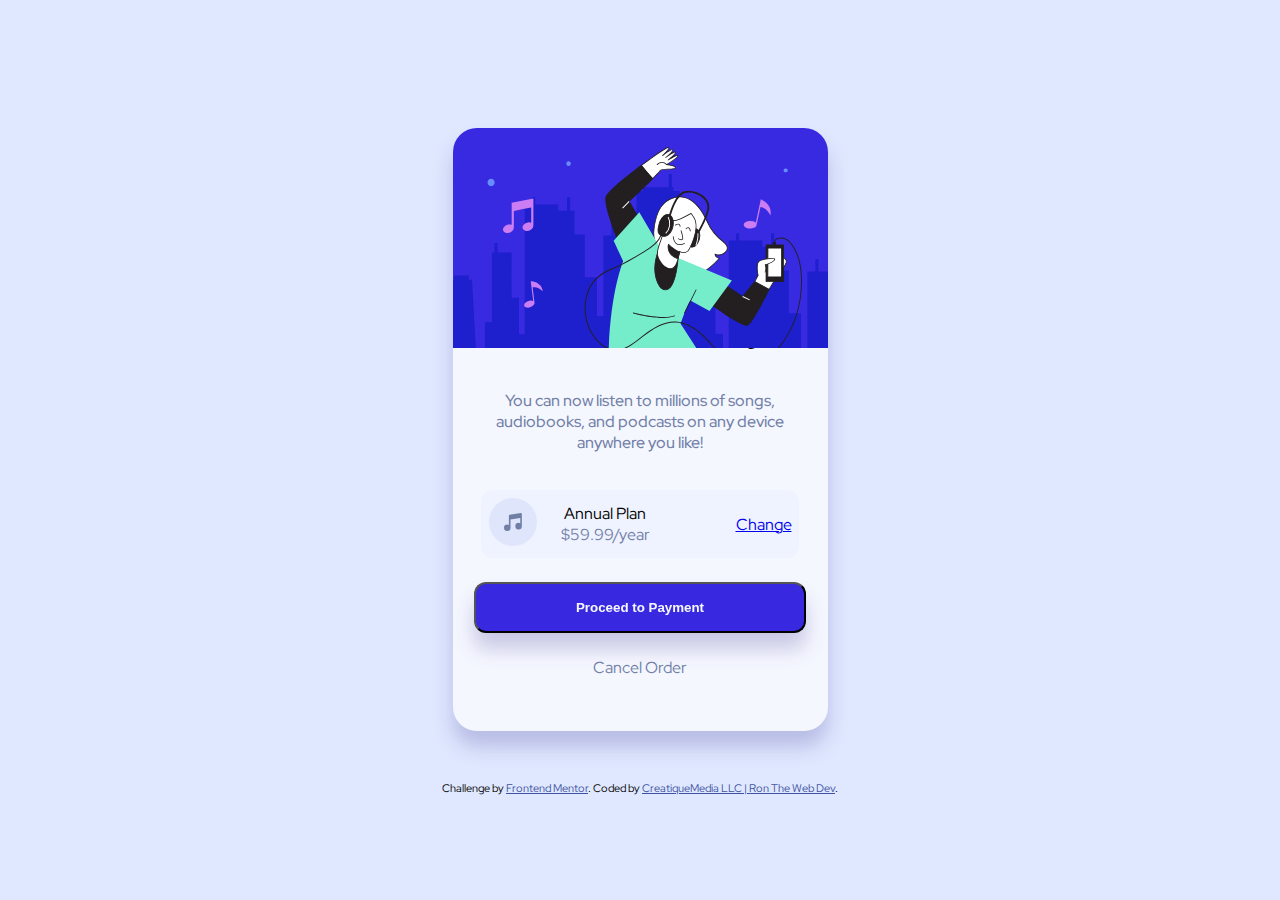
<file: CM-STG-Post-0006-20220927-Order Summary-Component/index.html>
<!DOCTYPE html>
<html lang="en">
  <head>
    <meta charset="UTF-8" />
    <meta name="viewport" content="width=device-width, initial-scale=1.0" />
    <!-- displays site properly based on user's device -->

    <link
      rel="icon"
      type="image/png"
      sizes="32x32"
      href="./images/favicon-32x32.png"
    />
    <link rel="stylesheet" href="./css/main.css" />
    <link rel="preconnect" href="https://fonts.googleapis.com" />
    <link rel="preconnect" href="https://fonts.gstatic.com" crossorigin />
    <link
      href="https://fonts.googleapis.com/css2?family=Red+Hat+Display:ital,wght@0,700;0,900;1,500&display=swap"
      rel="stylesheet"
    />

    <title>
      CreatiqueMedia LLC | Ron The Web Dev | Post-0006-20220927 - Order Summary
      Card
    </title>
  </head>
  <body>
    <div class="card--container">
      <section class="card--sec--1">
        <svg
          class="card--sec--1--hero"
          xmlns="http://www.w3.org/2000/svg"
          xmlns:xlink="http://www.w3.org/1999/xlink"
          width="450"
          height="220"
        >
          <defs><path id="a" d="M0 0h450v220H0z" /></defs>
          <g fill="none" fill-rule="evenodd">
            <mask id="b" fill="#fff"><use xlink:href="#a" /></mask>
            <use fill="#382AE1" xlink:href="#a" />
            <path
              fill="#1E1FCD"
              fill-rule="nonzero"
              d="M218.812 46v13.368h1.685v3.623h6.303v77.983l12.758 6.699v-12.891h3.046v14.545l2.984 1.543v112.908L31.9 266.214v-72.237h7.013V124.52h2.548v-9.55h3.045v9.55h14.15l-.001.014v.196c-.01 2.072-.088 19.036-.094 31.525v3.018c.003 5.998.028 10.37.094 10.445.066.075.784.104 1.747.108h.5c2.152-.008 5.071-.108 5.071-.108v36.439h5.786V76.399h7.379v-7.156h3.045V76.4h23.111v6.395h8.79v-13.55h3.045v13.55h4.314v23.771h10.353v42.63h12.18v38.692h6.384v-80.419h8.04V95.156h3.044v12.312h22.117V63.022h6.455v-3.654h25.75V46h3.046zM15.842 147.489v4.151h3.198L25.475 265.9H-8l6.445-114.259H.962v-4.151h14.88z"
              mask="url(#b)"
            />
            <path
              fill="#1E1FCD"
              fill-rule="nonzero"
              d="M422.812 82v13.368h1.685v3.623h6.303v77.983l12.758 6.699v-12.891h3.046v14.545l2.984 1.543v112.908L235.9 302.214v-72.237h7.013V160.52h2.548v-9.55h3.045v9.55h14.15l-.001.014v.196c-.01 2.072-.088 19.036-.094 31.525v3.018c.003 5.998.028 10.37.094 10.445.066.075.784.104 1.747.108h.5c2.152-.008 5.071-.108 5.071-.108v36.439h5.786V112.399h7.379v-7.156h3.045v7.156h23.111v6.395h8.79v-13.55h3.045v13.55h4.314v23.771h10.353v42.63h12.18v38.692h6.384v-80.419h8.04v-12.312h3.044v12.312h22.117V99.022h6.455v-3.654h25.75V82h3.046zm-202.97 101.489v4.151h3.198l6.435 114.259H196l6.445-114.259h2.517v-4.151h14.88z"
              mask="url(#b)"
            />
            <g fill-rule="nonzero" mask="url(#b)">
              <path
                fill="#FFF"
                d="M224.743 27.894c-.147-2.117-9.625 4.042-9.625 4.042s8.029-6.159 7.34-7.698c-.688-1.54-9.734 5.196-9.734 5.196s8.257-6.351 6.982-7.707c-1.275-1.357-10.093 5.782-10.093 5.782s8.992-7.9 5.56-8.092c-1.541-.082-13.643 8.138-26.754 18.008 3.67 4.582 7.34 9.008 11.304 13.288 4.202-4.344 7.514-7.799 7.964-8.376 1.348-1.732 14.744-.577 14.799-2.694.055-2.117-8.826-3.08-8.826-3.08s11.23-6.552 11.083-8.669z"
              />
              <path
                fill="#231F20"
                d="M199.667 51.125a.404.404 0 01-.302-.128c-3.524-3.812-7.12-8.037-11.332-13.316a.421.421 0 01-.091-.311.458.458 0 01.165-.284c9.698-7.332 24.837-18.081 27.002-18.081.485-.046.942.234 1.12.687.293.825-.734 2.346-2.083 3.877 2.514-1.677 5.028-2.97 5.817-2.126.186.2.273.471.238.742-.064.751-.917 1.833-2.055 3.033 1.725-1.017 3.34-1.787 4.083-1.594a.77.77 0 01.55.43c.45.963-1.275 2.924-3.284 4.766 2.156-1.155 4.34-2.09 5.175-1.668a.834.834 0 01.468.715c.137 1.98-7.157 6.561-10.286 8.43 2.863.395 8.01 1.375 7.964 3.355 0 1.439-3.037 1.677-7.945 1.933-2.863.156-6.423.349-6.937 1.008-.514.66-3.028 3.281-7.991 8.413a.45.45 0 01-.276.12zM188.96 37.498c3.955 4.949 7.34 8.972 10.717 12.6 5.817-6.01 7.34-7.679 7.624-8.018.697-.916 3.322-1.1 7.551-1.329 2.496-.137 7.139-.384 7.157-1.118 0-1.072-4.367-2.208-8.45-2.657a.413.413 0 01-.358-.33.421.421 0 01.192-.45c5.441-3.152 11.01-7.11 10.937-8.247-.569-.394-4.68 1.613-8.982 4.408a.422.422 0 01-.477-.687c4.138-3.171 7.496-6.534 7.184-7.194-.615-.303-4.799 2.144-9.093 5.36a.422.422 0 01-.514-.668c2.634-2.034 6.845-5.728 6.955-6.983v-.1c-.514-.57-5.074 2.208-9.551 5.818a.432.432 0 01-.587-.064.403.403 0 010-.577c3.202-2.823 6.477-6.415 6.184-7.23 0-.083-.211-.12-.376-.129-1.257-.064-11.543 6.653-26.113 17.595z"
              />
              <path
                fill="#231F20"
                d="M153.058 68.876c-2.698 8.514 13.597 47.837 13.597 47.837l20.186-24.917c-.45-.77-10.653-18.493-10.653-18.493s15.057-13.92 23.452-22.59c-3.945-4.28-7.67-8.743-11.304-13.288-16.111 12.133-33.792 26.76-35.278 31.451z"
              />
              <path
                fill="#231F20"
                d="M166.655 117.117h-.1a.394.394 0 01-.313-.248c-.67-1.604-16.322-39.543-13.606-48.103 1.532-4.83 19.268-19.52 35.443-31.653a.404.404 0 01.56.064c4.193 5.26 7.78 9.476 11.295 13.27.14.157.14.393 0 .55-7.735 7.991-21.287 20.583-23.241 22.388a54892.79 54892.79 0 0010.505 18.218c.09.14.09.32 0 .459l-20.185 24.908a.404.404 0 01-.358.147zm21.635-79.133c-15.23 11.473-33.379 26.393-34.865 31.011-2.44 7.698 11.258 41.853 13.322 46.93l19.617-24.166-10.506-18.255a.421.421 0 01.083-.504c.146-.137 14.827-13.746 23.176-22.296-3.376-3.666-6.826-7.716-10.827-12.72z"
              />
              <path
                fill="#FFF"
                d="M201.044 109.529c1.651 11.418 9.257 21.077 17.515 29.902 4.945 5.242 11.01 10.576 18.25 10.237 3.458-.174 6.706-1.66 9.725-3.345a73.677 73.677 0 0019.974-16.212 4.476 4.476 0 01-4.468-3.995 8.854 8.854 0 009.175-1.027c5.615-4.453 2.89-8.385-1.404-11.702a51.724 51.724 0 01-15.551-19.62c-5.359-11.97-16.002-27.96-31.765-24.313-15.157 3.5-19.268 17.082-21.36 30.553a31.9 31.9 0 00-.091 9.522z"
              />
              <path
                fill="#231F20"
                d="M236.13 150.098c-7.111 0-13.02-5.223-17.874-10.383-7.753-8.247-15.91-18.264-17.625-30.122a32.412 32.412 0 01.064-9.696c.918-5.773 2.376-13.169 5.835-19.162a23.56 23.56 0 0115.837-11.74c7.193-1.658 20.937-.678 32.25 24.551a51.119 51.119 0 0015.424 19.465c3.211 2.483 4.716 4.665 4.734 6.882 0 1.833-1.11 3.72-3.33 5.499a9.276 9.276 0 01-8.854 1.384 4.12 4.12 0 003.899 2.886.413.413 0 01.395.239.403.403 0 01-.065.449 73.292 73.292 0 01-20.084 16.358c-2.835 1.576-6.24 3.216-9.91 3.39h-.697zm-9.295-80.773c-1.439 0-2.873.164-4.276.486-14.89 3.446-18.91 16.55-21.038 30.242a31.616 31.616 0 00-.064 9.439c1.679 11.638 9.744 21.536 17.432 29.674 4.882 5.186 10.818 10.447 17.92 10.08 3.495-.165 6.789-1.76 9.542-3.29a72.532 72.532 0 0019.267-15.533 4.924 4.924 0 01-4.018-4.316.403.403 0 01.183-.376.395.395 0 01.413 0 8.431 8.431 0 008.707-.972c2.01-1.603 3.028-3.225 3.01-4.83 0-1.905-1.45-3.94-4.404-6.222a52.017 52.017 0 01-15.672-19.776c-9.074-20.308-19.662-24.606-27.002-24.606z"
              />
              <path
                fill="#FFF"
                d="M305.851 145.37c-.642 2.538-11.184 21.343-11.184 21.343l13.763 7.432s12.45-20.84 13.514-22.223c1.065-1.384 10.093-13.398 11.323-17.613 1.23-4.216-7.45-7.332-11.01-6.993-3.56.34-15.763 15.515-16.406 18.054z"
              />
              <path
                fill="#231F20"
                d="M308.411 174.567a.361.361 0 01-.193-.055l-13.762-7.432a.403.403 0 01-.202-.257.394.394 0 010-.32c3.67-6.48 10.634-19.246 11.139-21.234.679-2.694 13.02-18.044 16.744-18.328 2.707-.23 8.35 1.41 10.616 4.15a3.598 3.598 0 01.844 3.373c-1.312 4.582-11.295 17.632-11.386 17.76-1.046 1.348-13.369 21.994-13.497 22.178a.395.395 0 01-.303.165zm-13.166-8.028l13.02 7.047c1.678-2.813 12.33-20.62 13.33-21.92 2.102-2.75 10.149-13.637 11.25-17.477a2.747 2.747 0 00-.689-2.611c-2.064-2.502-7.431-4.06-9.89-3.85-3.358.294-15.451 15.58-16.011 17.742-.606 2.392-9.487 18.347-11.01 21.069z"
              />
              <path
                fill="#231F20"
                d="M301.897 153.498l-12.295 14.975-26.516-17.751-11.295 21.004s37.554 28.161 42.876 25.467c5.321-2.694 21.442-35.924 21.442-35.924l-14.212-7.77z"
              />
              <path
                fill="#231F20"
                d="M293.814 197.761c-7.744 0-38.6-22.965-42.27-25.714a.412.412 0 01-.11-.514l11.294-21.004a.404.404 0 01.578-.147l26.195 17.55 12.066-14.663a.395.395 0 01.504-.1l14.258 7.77a.412.412 0 01.165.532c-.66 1.366-16.267 33.385-21.662 36.107-.32.141-.67.204-1.018.183zm-41.509-26.154c10.607 7.927 38.031 27.327 42.206 25.229 4.853-2.466 19.387-31.855 21.103-35.392l-13.616-7.433-12.084 14.718a.386.386 0 01-.532.083l-26.158-17.513-10.919 20.308zM313.155 116.878l-.12 36.62h17.351v-36.62z"
              />
              <path
                fill="#231F20"
                d="M330.386 153.938h-17.35a.404.404 0 01-.404-.412l.11-36.657a.413.413 0 01.413-.403h17.23c.224 0 .404.18.404.403v36.657a.403.403 0 01-.403.412zm-16.938-.806h16.516v-35.85H313.54l-.092 35.85z"
              />
              <path
                fill="#FFF"
                d="M314.916 120.113l-.091 28.776h13.781v-28.776z"
              />
              <path
                fill="#231F20"
                d="M328.606 149.301h-13.763a.404.404 0 01-.294-.119.403.403 0 01-.119-.302l.083-28.767a.422.422 0 01.422-.412h13.689c.228 0 .413.184.413.412v28.776a.413.413 0 01-.431.412zm-13.36-.861h12.938v-27.905h-12.846l-.091 27.905z"
              />
              <path
                fill="#FFF"
                d="M305.099 147.276s-2.587-12.335 1.294-14.269c3.88-1.933 17.221-4.197 15.157-1.173s-9.294 4.894-9.294 4.894 1.486 4.316-.147 7.377"
              />
              <path
                fill="#231F20"
                d="M305.099 147.688a.404.404 0 01-.404-.33c-.11-.513-2.615-12.674 1.514-14.727 3.35-1.658 14.157-3.794 15.735-1.997a1.09 1.09 0 01-.055 1.438c-1.835 2.75-7.496 4.49-9.11 4.95.339 1.2 1.11 4.636-.303 7.33a.422.422 0 01-.57.165.43.43 0 01-.173-.568c1.532-2.859.137-6.992.119-7.038a.412.412 0 010-.33.44.44 0 01.266-.21c.073 0 7.101-1.833 9.056-4.72.137-.202.174-.348.11-.422-.991-1.136-11.01.367-14.735 2.2-2.946 1.466-1.762 10.456-1.065 13.801a.412.412 0 01-.32.495l-.065-.037z"
              />
              <path
                fill="#75ECCA"
                d="M209.173 123.32l-22.855-39.185-25.69 28.491 9.541 20.546s-14.68 34.705-14.68 102.73c0 0 78.154-.339 97.825-.339l-25.69-39.91s6.423-18.493 9.735-23.112l19.13 10.402 22.37-30.434-69.686-29.188z"
              />
              <path
                fill="#231F20"
                d="M208.843 160.674c12.615 7.331 15.597-22.47 16.157-28.922.256-1.775.15-3.583-.312-5.316-.725-2.199-2.422-3.903-4.12-5.498-2.027-1.833-4.367-3.757-7.129-3.876a8.26 8.26 0 00-6.578 3.436 20.15 20.15 0 00-3.156 6.983c-2.973 10.365-2.863 21.307 2.871 30.728a6.591 6.591 0 001.991 2.263l.276.202z"
              />
              <path
                fill="#231F20"
                d="M212.614 162.232a7.934 7.934 0 01-3.973-1.21l-.285-.174a6.903 6.903 0 01-2.12-2.401c-5.256-8.642-6.266-19.373-2.917-31.048a20.562 20.562 0 013.22-7.12 8.6 8.6 0 016.919-3.593c2.826.119 5.22 1.988 7.34 3.986 1.725 1.586 3.468 3.336 4.23 5.636.473 1.793.586 3.662.33 5.499-.853 9.613-3.303 26.264-10.093 29.774a5.725 5.725 0 01-2.651.65zm.568-44.74a7.875 7.875 0 00-6.01 3.281 19.801 19.801 0 00-3.073 6.846c-3.294 11.455-2.312 21.994 2.826 30.406a6.17 6.17 0 001.835 2.136l.266.155c2.184 1.274 4.11 1.448 5.881.532 4.716-2.438 8.258-13.05 9.671-29.133a13.135 13.135 0 00-.294-5.16c-.697-2.116-2.358-3.775-4.01-5.296-2.054-1.888-4.302-3.666-6.871-3.767h-.22zm33.306-12.701c1.165 4.224-.743 9.604-3.606 12.729-1.908 2.062-6.092 2.612-6.936-.743a17 17 0 012.174-13.04c1.835-3.015 5.35-4.738 7.607-.862.335.603.591 1.247.761 1.916z"
              />
              <path
                fill="#231F20"
                d="M239.084 119.582a4.414 4.414 0 01-1.046-.12 3.393 3.393 0 01-2.487-2.593 17.477 17.477 0 012.184-13.334c1.285-2.062 3.101-3.308 4.799-3.299.963 0 2.349.45 3.505 2.447.364.63.648 1.305.844 2.007 1.266 4.582-.918 10.08-3.67 13.105a5.729 5.729 0 01-4.13 1.787zm3.404-18.54c-1.395 0-2.945 1.11-4.065 2.906a16.634 16.634 0 00-2.083 12.729c.19.978.93 1.758 1.9 1.997a4.765 4.765 0 004.34-1.43c2.587-2.803 4.697-8.091 3.523-12.343a7.711 7.711 0 00-.762-1.833c-.78-1.338-1.725-2.025-2.816-2.035l-.037.01z"
              />
              <path
                fill="#FFF"
                d="M226.808 123.696c-1.836 7.03-3.67 23.04-15.369 14.663a14.835 14.835 0 01-3.101-3.317c-5.762-7.67-4.12-12.51-1.138-20.931 1.285-3.666 2.395-7.332 3.67-10.997 1.276-3.666 3.377-7.112 5.12-10.585-.064.12 5.734.916 11.533-1.714 5.799-2.63 10.597-5.36 10.597-5.36 1.57 2.345 3.267 4.123 4.102 6.91.77 2.702.992 5.53.651 8.32-.734 6.846-3.477 14.25-6.588 20.363-3.11 6.112-9.477 2.648-9.477 2.648z"
              />
              <path
                fill="#231F20"
                d="M217.348 141.172c-1.835 0-3.881-.824-6.157-2.456a15.32 15.32 0 01-3.193-3.409c-5.936-7.908-4.147-12.958-1.192-21.315.614-1.76 1.202-3.565 1.77-5.307.615-1.878 1.248-3.812 1.927-5.709a60.45 60.45 0 013.624-7.725c.514-.972 1.028-1.943 1.514-2.914a.413.413 0 01.56-.184 21.125 21.125 0 0011.148-1.723 155.555 155.555 0 0010.56-5.351.432.432 0 01.56.137c.395.587.79 1.136 1.184 1.677a17.241 17.241 0 012.972 5.334c.783 2.76 1.01 5.647.67 8.495-.67 6.13-3.018 13.416-6.633 20.5a6.695 6.695 0 01-3.973 3.602 8.515 8.515 0 01-5.625-.504 96.92 96.92 0 00-.568 2.391c-1.212 5.251-2.863 12.455-7.24 14.104a5.51 5.51 0 01-1.908.357zm-1.101-48.176c-.44.917-.918 1.76-1.376 2.64a60.01 60.01 0 00-3.579 7.624c-.67 1.833-1.302 3.813-1.917 5.682-.615 1.87-1.156 3.556-1.78 5.324-2.964 8.377-4.588 12.986 1.082 20.537a14.55 14.55 0 003.01 3.235c2.88 2.071 5.34 2.75 7.34 1.998 3.954-1.494 5.505-8.43 6.716-13.499.248-1.063.468-2.062.698-2.914a.43.43 0 01.605-.266 8.01 8.01 0 005.505.67 5.842 5.842 0 003.46-3.172c3.568-7 5.899-14.186 6.55-20.216a20.66 20.66 0 00-.642-8.156 16.573 16.573 0 00-2.881-5.086c-.33-.449-.67-.916-.99-1.384a164.07 164.07 0 01-10.295 5.187 22.044 22.044 0 01-11.506 1.796z"
              />
              <path
                fill="#231F20"
                d="M224.88 130.496s-5.679-1.292-8.257-6.011c-2.578-4.72-1.018-8.34-1.018-8.34s4.954 5.728 11.22 7.579l-1.944 6.772z"
              />
              <path
                fill="#231F20"
                d="M224.88 130.9h-.091c-.239-.056-5.89-1.384-8.533-6.205-2.642-4.82-1.11-8.54-1.046-8.697a.404.404 0 01.312-.238.422.422 0 01.367.129c0 .055 4.964 5.663 11.01 7.46a.404.404 0 01.276.503l-1.9 6.754a.404.404 0 01-.394.293zm-9.12-13.958a10.217 10.217 0 001.203 7.332c2.1 3.83 6.358 5.333 7.633 5.709l1.716-6.003c-5.074-1.622-9.184-5.599-10.551-7.038zm12.598-4.792a7.64 7.64 0 01-3.275-1.027.406.406 0 11.403-.705c.707.403 2.753 1.32 3.67.723.597-.384-.055-4.15-1.431-8.247a.406.406 0 11.77-.257c.827 2.447 2.579 8.248 1.093 9.164-.369.23-.795.351-1.23.349z"
              />
              <path
                fill="#231F20"
                d="M226.68 117.117a6.135 6.135 0 01-2.753-.605c-2.294-1.137-3.67-3.803-4.148-7.927a.413.413 0 01.358-.45.404.404 0 01.45.358c.431 3.83 1.67 6.287 3.67 7.331 3.055 1.512 6.955-.779 6.991-.797a.404.404 0 01.56.138.412.412 0 01-.138.559 11.02 11.02 0 01-4.99 1.393zm.43-18.292a.404.404 0 01-.403-.376c-.065-.916-.33-1.475-.808-1.714-.917-.476-2.633.385-3.202.761a.407.407 0 01-.45-.678c.101-.064 2.45-1.586 4.01-.807a2.611 2.611 0 011.257 2.383.403.403 0 01-.376.43h-.028zm10.176 4.545a.404.404 0 01-.404-.366s-.184-2.016-1.33-2.75c-.991-.65-2.148.834-2.157.853a.404.404 0 01-.569.073.403.403 0 01-.082-.568c.56-.733 1.954-1.888 3.257-1.036 1.477.972 1.68 3.281 1.688 3.373a.403.403 0 01-.367.44l-.036-.019zm-32.27-2.217a8.138 8.138 0 00.735 4.26c1.302 2.411 4.514 3.392 7.138 2.613 6.854-2.026 10.148-15.048 4.964-20.162-4.817-4.747-10.286 2.75-11.414 7.176-.523 2.08-1.349 4.005-1.422 6.113z"
              />
              <path
                fill="#231F20"
                d="M211.054 108.695a6.424 6.424 0 01-5.661-3.089 8.34 8.34 0 01-.78-4.472c.126-1.534.434-3.047.917-4.509.166-.559.33-1.118.477-1.677.799-3.079 3.762-7.853 7.258-8.816a4.83 4.83 0 014.835 1.448c2.505 2.466 3.322 6.929 2.138 11.648-1.183 4.72-3.964 8.248-7.267 9.164a7.137 7.137 0 01-1.917.303zm-5.634-7.524a7.653 7.653 0 00.688 4.06 5.83 5.83 0 006.67 2.41c3.038-.917 5.607-4.197 6.708-8.605 1.1-4.408.376-8.615-1.918-10.878a4.03 4.03 0 00-4.055-1.256c-3.156.917-5.955 5.435-6.689 8.248a59.1 59.1 0 01-.477 1.705 18.63 18.63 0 00-.918 4.316h-.009z"
              />
              <path
                fill="#231F20"
                d="M243.12 109.208a.918.918 0 01-.788-1.393c.1-.165 10.276-16.88 12.02-27.3.632-3.776-1.047-7.606-4.726-10.805-5.028-4.362-12.533-6.314-17.846-4.637-9.45 2.988-14.478 24.743-14.533 24.927a.918.918 0 01-1.79-.403c.212-.917 5.322-22.975 15.773-26.274 5.973-1.879 14.029.174 19.598 5.003 4.184 3.666 6.083 8.065 5.34 12.491-1.835 10.777-11.845 27.254-12.267 27.951a.918.918 0 01-.78.44z"
              />
              <path
                fill="#231F20"
                d="M292.868 239a31.312 31.312 0 01-9.68-1.567 31.764 31.764 0 01-10.156-5.902c-5.092-4.115-9.579-9.027-13.919-13.746-2.752-3.015-5.597-6.13-8.57-9.008-9.312-9.018-18.56-13.82-27.525-14.26-12.056-.605-22.745 6.278-32.489 13.801-.917.733-1.908 1.494-2.881 2.264-7.881 6.24-16.818 13.306-27.828 11.648-7.505-1.128-13.332-6.296-16.892-10.43-8.762-10.18-12.845-24.743-10.817-38.865 2.147-15.212 10.634-25.934 25.232-31.873 12.083-4.911 23.488-11.785 34.526-18.429l.091-.045c6.836-4.124 14.093-9.403 16.048-17.32a.471.471 0 01.917.22c-2.037 8.247-9.469 13.663-16.47 17.878l-.082.055c-11.065 6.663-22.506 13.554-34.654 18.494-14.277 5.8-22.571 16.275-24.672 31.158-1.964 13.856 2 28.106 10.57 38.086 3.459 4.023 9.101 9.045 16.331 10.127 10.616 1.603 19.011-5.04 27.122-11.456l2.89-2.272c9.891-7.634 20.745-14.617 33.095-13.994 9.175.458 18.625 5.343 28.103 14.516 2.991 2.905 5.845 6.03 8.607 9.054 4.312 4.729 8.771 9.614 13.817 13.682a30.956 30.956 0 009.854 5.746c12.396 3.996 24.773.064 36.875-11.693 17.956-17.485 28.076-43.988 27.755-72.8-.147-13.453-2.66-23.965-7.689-32.148-2.027-3.309-4.587-6.993-8.753-8.835-2.128-.916-7.12-1.264-9.046 1.44-.734 1.035-.808 2.254-.918 3.802 0 .67-.092 1.42-.193 2.236a.463.463 0 01-.917-.119c.11-.788.147-1.493.193-2.172.1-1.63.192-3.033 1.082-4.28 2.239-3.143 7.726-2.813 10.166-1.74 4.441 1.942 7.056 5.764 9.175 9.164 5.12 8.33 7.67 18.997 7.827 32.624.32 29.032-9.891 55.81-28.03 73.46-9.194 8.99-18.617 13.49-28.095 13.499zM204.172 37.022a.477.477 0 01-.348-.156.467.467 0 010-.65c2.018-1.751 4.019-2.52 5.954-2.301a6.424 6.424 0 014.166 2.374c.145.206.1.49-.1.641a.46.46 0 01-.643-.1 5.58 5.58 0 00-3.523-2.026c-1.67-.193-3.432.513-5.249 2.09a.45.45 0 01-.257.128z"
              />
              <path
                fill="#231F20"
                d="M231.505 185.39a.478.478 0 01-.192 0 .43.43 0 01-.184-.569l11.579-23.185a.417.417 0 01.743.376l-11.57 23.148a.413.413 0 01-.376.23zm-21.57 4.518c-13.259 0-28.838-4.29-29.7-4.528a.422.422 0 11.22-.806c.284.073 28.103 7.744 40.967 2.84.218-.08.46.031.541.248a.403.403 0 01-.239.532 34.077 34.077 0 01-11.79 1.714zM320.403 114.312h2v2.969h-2z"
              />
              <path
                fill="#231F20"
                d="M322.403 117.685h-2a.413.413 0 01-.413-.404v-2.969a.403.403 0 01.413-.403h2c.223 0 .404.18.404.403v2.97a.403.403 0 01-.404.403zm-1.596-.816H322v-2.153h-1.193v2.153z"
              />
              <path
                fill="#FFF"
                d="M213.026 105.661l-.66-.641a13.34 13.34 0 002.358-15.763l.789-.467a14.283 14.283 0 01-2.487 16.871zm30.278 12.024l-.853-.34c2.68-6.9 2-11.995 2-12.041l.918-.128c.018.192.706 5.36-2.065 12.509zM169.236 79.78l6.647-6.787.655.64-6.646 6.788zM289.407 168.901l.403-.823 7.062 3.453-.403.824z"
              />
              <path
                fill="#CD7DF3"
                d="M53.797 105.082c-.386-.091-.799-.155-1.175-.284a3.503 3.503 0 01-2.514-2.392 3.662 3.662 0 01.55-2.978 6.67 6.67 0 014.423-2.896c1.184-.266 1.716-.201 3.597.257V74.72l21.727-4.343v26.988a4.58 4.58 0 01-1.606 3.666 6.777 6.777 0 01-6.634 1.631 3.366 3.366 0 01-2.514-2.383 3.552 3.552 0 01.542-2.969 6.616 6.616 0 014.44-2.896 6.301 6.301 0 013.56.257V79.496l-1.541.302a5773.252 5773.252 0 01-15.479 3.089c-.284.055-.33.165-.33.421v16.093a4.92 4.92 0 01-2.12 4.206 7.271 7.271 0 01-3.467 1.411 1.58 1.58 0 00-.193.064h-1.266zm343.808 63.248v-.523a2.802 2.802 0 00-.523-1.328 5.832 5.832 0 00-1.77-1.677 6.528 6.528 0 00-2.303-.917c-.521-.1-1.057-.1-1.578 0h-.138a1.108 1.108 0 010-.183c.092-.358.183-.706.284-1.045l1.835-6.415c.67-2.328 1.35-4.655 2.019-6.983v-.137l-.642-.055a11.426 11.426 0 00-5.13.916 7.402 7.402 0 00-3.587 3.143c-.23.404-.403.834-.596 1.265-.129.275-.23.568-.349.852a.467.467 0 000 .12l.23-.138c.728-.478 1.492-.9 2.284-1.265a8.156 8.156 0 013.9-.696 7.136 7.136 0 011.688.376.76.76 0 000 .137c-1.113 3.861-2.217 7.72-3.312 11.574a.53.53 0 000 .211c.078.682.367 1.322.825 1.833a6.045 6.045 0 002.147 1.659l.716.311.66.193h.184a4.18 4.18 0 001.652 0c.459-.065.879-.293 1.183-.642.1-.139.191-.282.276-.43l.045-.156zm-326.47 9.016c0-.22 0-.45.102-.67.16-.604.477-1.157.917-1.603a7.68 7.68 0 012.624-1.787 8.413 8.413 0 013.138-.706 5.511 5.511 0 012.028.321l.174.064c.005-.079.005-.159 0-.238 0-.467-.092-.916-.147-1.393-.348-2.89-.7-5.77-1.055-8.642-.385-3.134-.78-6.259-1.165-9.384v-.183c.284 0 .569 0 .835.064 2.281.227 4.479.977 6.423 2.19a9.643 9.643 0 013.954 4.766c.2.57.369 1.152.505 1.74.11.386.183.78.275 1.174a.293.293 0 010 .156l-.266-.23a22.815 22.815 0 00-2.68-2.089 10.44 10.44 0 00-4.853-1.677 9.241 9.241 0 00-2.248.128c.005.058.005.117 0 .175.612 5.18 1.239 10.373 1.881 15.579a.65.65 0 010 .265 4.316 4.316 0 01-1.44 2.227 7.71 7.71 0 01-3.102 1.686c-.32.101-.651.175-.972.257l-.918.11H75a5.4 5.4 0 01-2.13-.293 2.44 2.44 0 01-1.375-1.054 4.634 4.634 0 01-.276-.614l-.082-.34zm219.697-81.28c.119-.238.22-.485.357-.705a4.393 4.393 0 011.689-1.457 9.276 9.276 0 013.67-.99 10.104 10.104 0 013.817.43 6.36 6.36 0 012.165 1.165l.174.137a1.63 1.63 0 00.11-.266c.138-.54.266-1.081.386-1.631l2.202-10.172c.789-3.666 1.575-7.35 2.358-11.052l.046-.22c.32.137.624.256.917.394a17.815 17.815 0 016.368 4.985 11.484 11.484 0 012.605 6.937c0 .72-.036 1.439-.11 2.154 0 .486-.1.916-.156 1.439a.394.394 0 01-.055.165l-.22-.358a26.572 26.572 0 00-2.202-3.4 12.402 12.402 0 00-4.826-3.803 10.543 10.543 0 00-2.587-.724h-.065a1.42 1.42 0 01-.046.211l-3.963 18.274a.916.916 0 01-.12.302 5.192 5.192 0 01-2.495 1.952 9.396 9.396 0 01-4.166.687c-.403 0-.798-.055-1.202-.091l-1.055-.22-.174-.074a6.425 6.425 0 01-2.285-1.164 3.033 3.033 0 01-1.147-1.732 7.58 7.58 0 01-.064-.797l.074-.376z"
              />
              <path
                fill="#698DFF"
                d="M38.092 50.8c-4.725 0-4.734 7.331 0 7.331 4.735 0 4.735-7.33 0-7.33zm357 8c-4.725 0-4.734 7.331 0 7.331 4.735 0 4.735-7.33 0-7.33zm-60.38-16.883a1.933 1.933 0 00-.467-.806l-.376-.284a1.837 1.837 0 00-.918-.257h-.514a1.34 1.34 0 00-.706.165c-.23.07-.435.2-.596.376a1.43 1.43 0 00-.377.586c-.115.217-.169.461-.156.706l.065.495c.086.304.247.58.468.806l.376.285c.279.161.595.246.917.247h.514c.245.014.49-.04.707-.156.226-.075.43-.204.596-.376a2.07 2.07 0 00.532-1.3c-.018-.157-.046-.322-.064-.487zm-219.15-8.568c-2.955 0-2.964 4.582 0 4.582 2.963 0 2.954-4.582 0-4.582zm264.333 44.49c-2.955 0-2.955 4.583 0 4.583 2.954 0 2.954-4.582 0-4.582z"
              />
            </g>
          </g>
        </svg>
        <h1 class="card--sec--1--heading">Order Summary</h1>
        <p class="card--sec--1--text">
          You can now listen to millions of songs, audiobooks, and podcasts on
          any device anywhere you like!
        </p>
      </section>

      <section class="card--sec--2">
        <section class="card--sec--2--1">
          <section class="card--sec--2--1--icon">
            <svg xmlns="http://www.w3.org/2000/svg" width="48" height="48">
              <g fill="none" fill-rule="evenodd">
                <circle cx="24" cy="24" r="24" fill="#DFE6FB" />
                <path
                  fill="#717FA6"
                  fill-rule="nonzero"
                  d="M32.574 15.198a.81.81 0 00-.646-.19L20.581 16.63a.81.81 0 00-.696.803V26.934a3.232 3.232 0 00-1.632-.44A3.257 3.257 0 0015 29.747 3.257 3.257 0 0018.253 33a3.257 3.257 0 003.253-3.253v-8.37l9.726-1.39v5.327a3.232 3.232 0 00-1.631-.441 3.257 3.257 0 00-3.254 3.253 3.257 3.257 0 003.254 3.253 3.257 3.257 0 003.253-3.253V15.81a.81.81 0 00-.28-.613z"
                />
              </g>
            </svg>
          </section>
        </section>

        <section class="card--sec--2--2">
          <section class="card--sec--2--2--txt">
            <p class="card--sec--2--2--parg">
              <span class="card--sec--2--2--parg--2--spn1">Annual Plan</span>
              <span class="card--sec--2--2--parg--2--spn2">$59.99/year</span>
            </p>
          </section>

          <section class="card--sec--2--2--link">
            <a href="#">Change</a>
          </section>
        </section>
      </section>

      <section class="card--sec--3">
        <button class="card--sec--3--btn">Proceed to Payment</button>

        <a class="card--sec--3--link" href="#"> Cancel Order </a>
      </section>
    </div>

    <footer>
      Challenge by
      <a href="https://www.frontendmentor.io?ref=challenge" target="_blank"
        >Frontend Mentor</a
      >. Coded by
      <a href="https://Blog.CreatiqueMedia.com"
        >CreatiqueMedia LLC | Ron The Web Dev</a
      >.
    </footer>
  </body>
</html>
</file>
<file: CM-STG-Post-0006-20220927-Order Summary-Component/css/main.css>
/*
# Front-end Style Guide

## Layout

The designs were created to the following widths:

- Mobile: 375px
- Desktop: 1440px

## Colors

### Primary

- Pale blue: hsl(225, 100%, 94%)
- Bright blue: hsl(245, 75%, 52%)

### Neutral

- Very pale blue: hsl(225, 100%, 98%)
- Desaturated blue: hsl(224, 23%, 55%)
- Dark blue: hsl(223, 47%, 23%)

## Typography

### Body Copy

- Font size (paragraph): 16px

### Font

- Family: [Red Hat Display](https://fonts.google.com/specimen/Red+Hat+Display)
- Weights: 500, 700, 900

*/

/* Global Styles Here */

:root {
  /* Primary Colors */

  --PrimaryColorPaleBlue: hsl(225, 100%, 94%);
  --PrimaryColorBrightBlue: hsl(245, 75%, 52%);

  /* Neutral Colors */

  --NeutralColorVeryPaleBlue: hsl(225, 100%, 98%);
  --NeutralColorDesaturatedBlue: hsl(224, 23%, 55%);
  --NeutralColorDarkBlue: hsl(223, 47%, 23%);

  /* Fonts */

  --FontFamily: "Red Hat Display", sans-serif;
  --FontWeightLightBold: 500;
  --FontWeightMediumBold: 700;
  --FontWeightDarkBold: 900;
}

*,
::before,
::after {
  margin: 0;
  padding: 0;
  box-sizing: border-box;
}

body {
  display: flex;
  justify-content: center;
  align-items: center;
  background-image: url("https://raw.githubusercontent.com/CreatiqueMedia/CM-STG-Blog-Posts/CM-STG/CM-STG-Post-0006-20220927-Order%20Summary-Component/assets/pattern-background-desktop.svg");
  background-repeat: no-repeat;
  flex-direction: column;
  background-size: contain;
  background-color: var(--PrimaryColorPaleBlue);
  font-family: var(--FontFamily);
  padding: auto;
  width: 100vw;
  min-height: 100vh;
}

/* Card Container Styles */

.card--container {
  display: flex;
  justify-content: center;
  align-items: center;
  flex-direction: column;
  text-align: center;
  width: 375px;
  height: 600px;
  background-color: hsl(225, 100%, 98%);
  border-radius: 24px;
  margin: 2% 0 2% 0;
  filter: drop-shadow(0 16px 10px rgba(26, 17, 120, 0.2));
}

/* Card Container Section 1 */

.card--sec--1--hero {
  background-image: url("https://raw.githubusercontent.com/CreatiqueMedia/CM-STG-Blog-Posts/CM-STG/CM-STG-Post-0006-20220927-Order%20Summary-Component/assets/illustration-hero.svg");
  position: relative;
  border-radius: 24px 24px 0 0;
  top: -56px;
  width: 375px;
}

.card--sec--1--heading {
  margin: -100px 0 24px 0;
  font-weight: var(--FontWeightDarkBold);
}

.card--sec--1--text {
  color: var(--NeutralColorDesaturatedBlue);
  margin: 10%;
  font-weight: var(--FontWeightLightBold);
}

/* Card Container Section 2 Styles */

.card--sec--2 {
  display: flex;
  justify-content: center;
  align-items: center;
  background-color: var(--PrimaryColorPaleBlue);
  border-radius: 12px;
  padding: 2%;
  background-color: rgba(224, 232, 255, 0.3);
}

.card--sec--2--1--icon {
  margin: 0 24px 0 0;
}

.card--sec--2--2 {
  display: flex;
  justify-content: center;
  align-items: center;
}

.card--sec--2--2--parg {
  display: flex;
  justify-content: center;
  align-items: center;
  flex-direction: column;
  margin: 0 86px 0 0;
}

.card--sec--2--2--parg--2--spn2 {
  color: var(--NeutralColorDesaturatedBlue);
}

/* Card Container Section 3 Styles */

.card--sec--3 {
  display: flex;
  justify-content: center;
  align-items: center;
  flex-direction: column;
}

.card--sec--3--btn {
  padding: 16px 100px 16px 100px;
  background-color: var(--PrimaryColorBrightBlue);
  color: var(--NeutralColorVeryPaleBlue);
  font-weight: var(--FontWeightMediumBold);
  border-radius: 12px;
  margin: 24px 0 24px 0;
  filter: drop-shadow(0 16px 10px rgba(26, 17, 120, 0.2));
  cursor: pointer;
}

.card--sec--3--link {
  color: var(--NeutralColorDesaturatedBlue);
  text-decoration: none;
}

/* Footer Section Styles */

footer {
  font-size: 11px;
  text-align: center;
  margin: 24px 0 0 0;
}

footer a {
  color: hsl(228, 45%, 44%);
}

/* Mobile Queries */

@media only screen and (min-width: 275px) and (max-width: 1440px) {
  body {
    background-image: none;
  }
}
</file>
